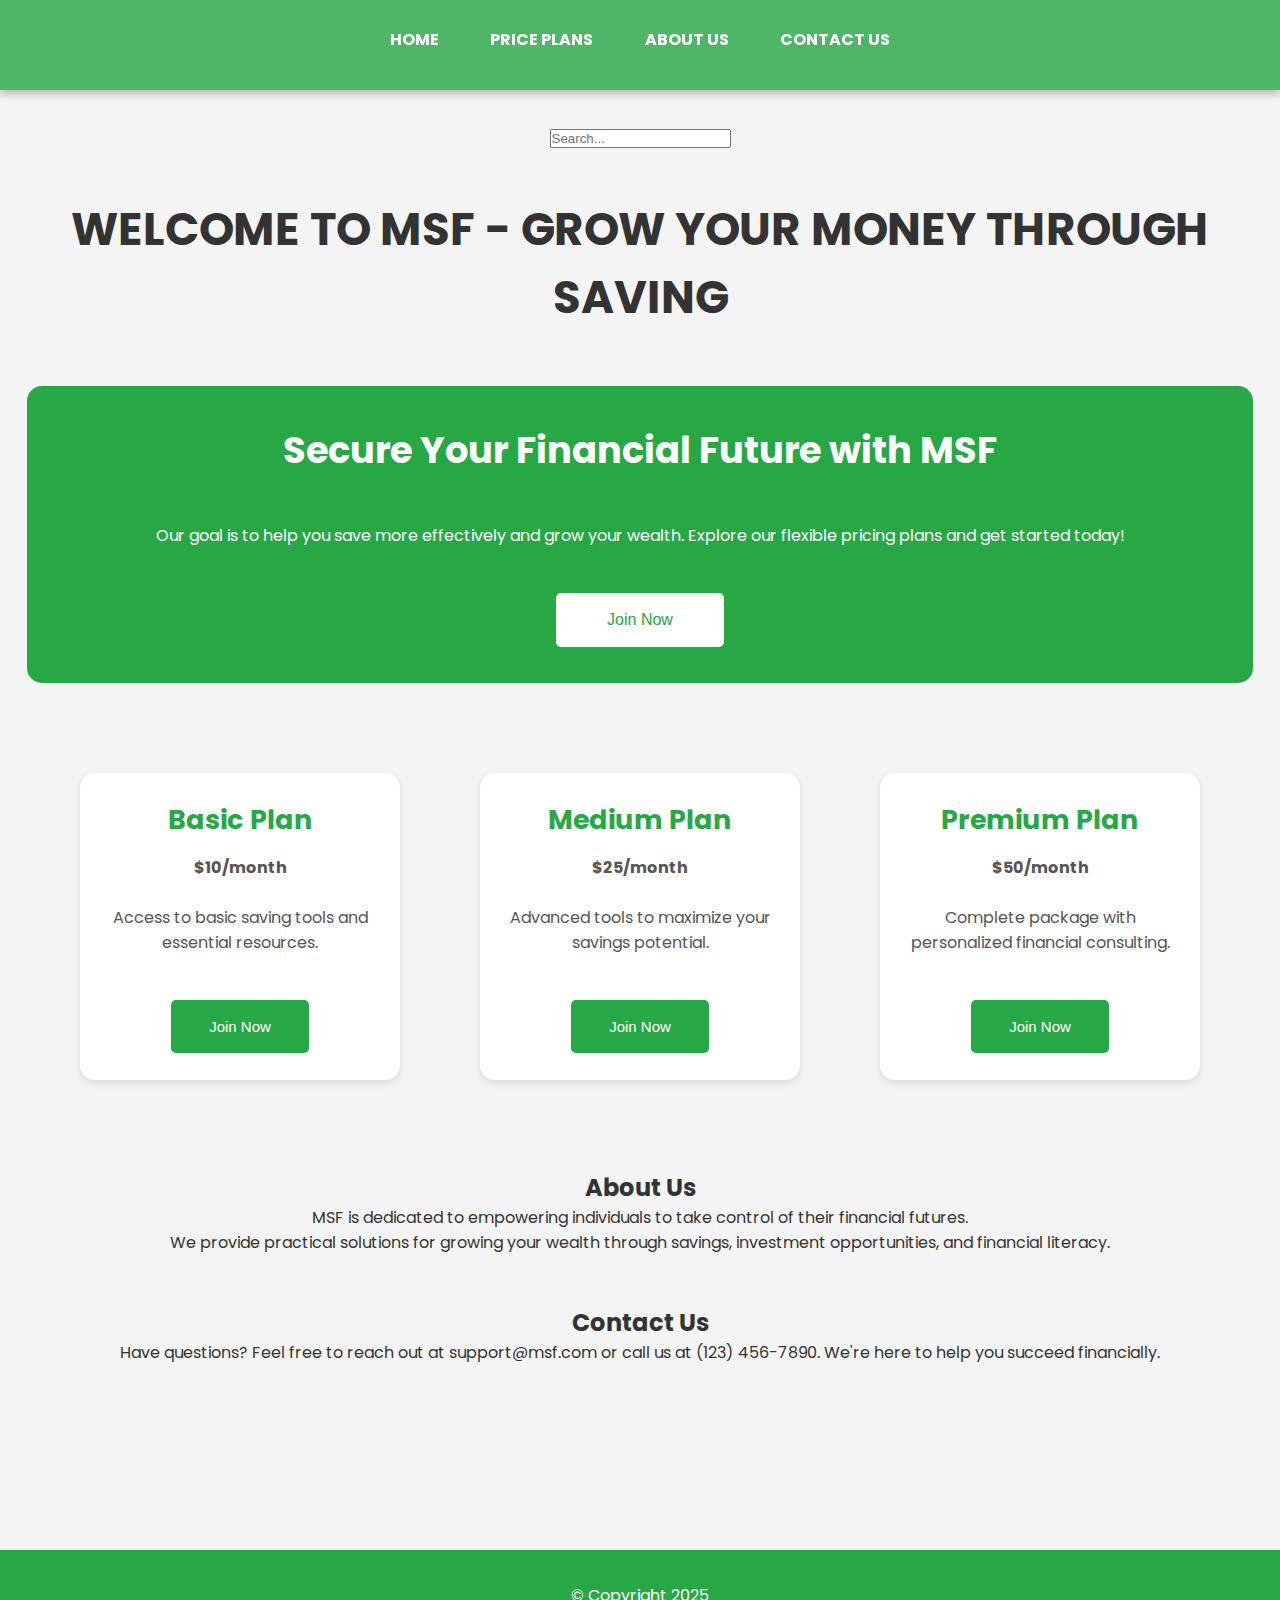
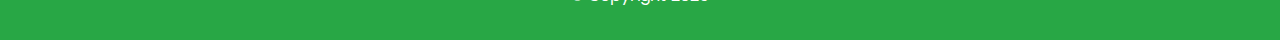
<file: index.html>
<!DOCTYPE html>
<html lang="en">
  <head>
    <meta charset="UTF-8" />
    <meta name="viewport" content="width=device-width, initial-scale=1.0" />
    <title>MSF - Grow Your Money</title>
    <!-- Google Font -->
    <link
      href="https://fonts.googleapis.com/css2?family=Poppins:wght@300;400;600&display=swap"
      rel="stylesheet"
    />

    <!--style-->
    <link rel="stylesheet" href="./styles/index.css" />
  </head>

  <body id="home">
    <!-- Header -->
    <header>
      <!-- Navbar -->
      <div class="navbar">
        <a href="#home">Home</a> <br />
        <a href="#plans">Price Plans</a> <br />
        <a href="#about">About Us</a><br />
        <a href="#contact">Contact Us</a>
      </div>
      <br />
    </header>

    <!-- Search Bar -->
    <div class="search-bar">
      <input type="search" placeholder="Search..." /> <br />
    </div>

    <!-- welcome-page -->
    <p class="welcome-page">Welcome to MSF - Grow Your Money Through Saving</p>

    <!-- Hero Section -->
    <section>
      <div class="hero">
        <h2>Secure Your Financial Future with MSF</h2>
        <p>
          Our goal is to help you save more effectively and grow your wealth.
          Explore our flexible pricing plans and get started today!
        </p>
        <button
          class="join-btn1"
          onclick="window.location.href='sign-up.html';"
        >
          Join Now
        </button>
      </div>
    </section>

    <!-- Price Plans Section -->
    <section id="plans" class="plans">
      <div class="plan">
        <h3>Basic Plan</h3>
        <p>
          <strong>$10/month</strong> <br /><br />Access to basic saving tools
          and essential resources.
        </p>
        <button class="join-btn" onclick="window.location.href='sign-up.html';">
          Join Now
        </button>
      </div>
      <div class="plan">
        <h3>Medium Plan</h3>
        <p>
          <strong>$25/month</strong> <br /><br />Advanced tools to maximize your
          savings potential.
        </p>
        <button class="join-btn" onclick="window.location.href='sign-up.html';">
          Join Now
        </button>
      </div>
      <div class="plan">
        <h3>Premium Plan</h3>
        <p>
          <strong>$50/month</strong> <br /><br />Complete package with
          personalized financial consulting.
        </p>
        <button class="join-btn" onclick="window.location.href='sign-up.html';">
          Join Now
        </button>
      </div>
    </section>

    <!-- About Section -->
    <section id="about">
      <h2>About Us</h2>
      <p>
        MSF is dedicated to empowering individuals to take control of their
        financial futures. <br />
        We provide practical solutions for growing your wealth through savings,
        investment opportunities, and financial literacy.
      </p>
    </section>

    <br /><br />

    <!-- Contact Section -->
    <section id="contact">
      <h2>Contact Us</h2>
      <p>
        Have questions? Feel free to reach out at support@msf.com or call us at
        (123) 456-7890. We're here to help you succeed financially.
      </p>
    </section>

    <br /><br />

    <!-- Footer -->
    <footer>&copy; Copyright 2025</footer>
  </body>
</html>
</file>
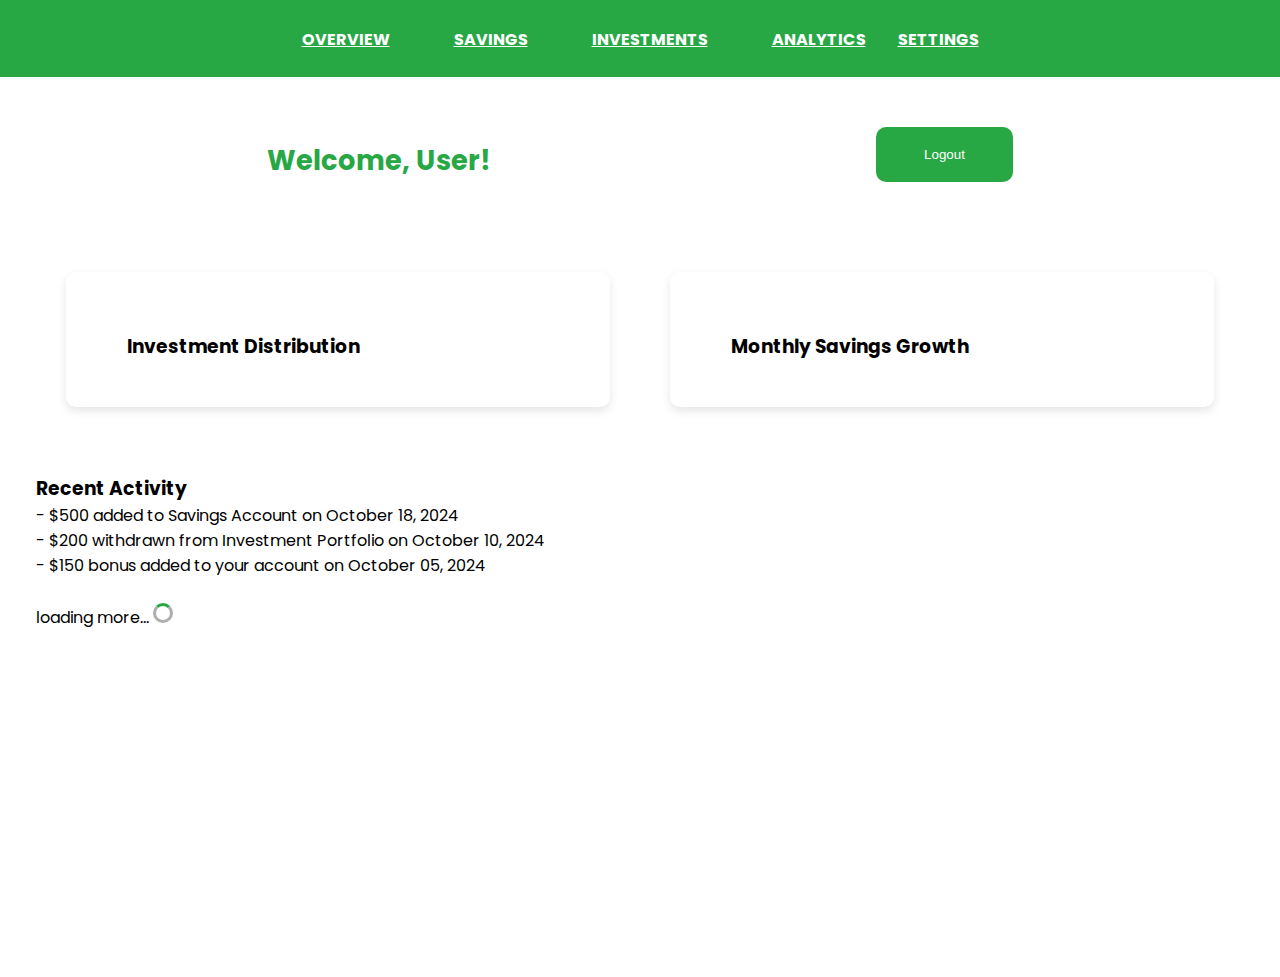
<file: dashboard.html>
<!DOCTYPE html>
<html lang="en">
  <head>
    <meta charset="UTF-8" />
    <meta name="viewport" content="width=device-width, initial-scale=1.0" />
    <title>MSF - Dashboard</title>
    <!-- Google Font -->
    <link
      href="https://fonts.googleapis.com/css2?family=Poppins:wght@300;400;600&display=swap"
      rel="stylesheet"
    />

    <!-- Style link -->
    <link rel="stylesheet" href="./styles/dashboard.css" />
  </head>
  <body>
    <!-- Dashboard Layout -->
    <div class="dashboard-container">
      <!-- navbar -->
      <div class="navbar">
        <a href="#">Overview</a> <br />
        <a href="#">savings</a> <br />
        <a href="#">Investments</a><br />
        <a href="#">Analytics</a>
        <a href="#">Settings</a>
      </div>
      <br />

      <!-- Main Content Area -->
      <main class="main-content">
        <!-- Toolbar with page title and logout button -->
        <div class="toolbar">
          <h1>Welcome, User!</h1>
          <button
            class="logout-btn"
            onclick="window.location.href='login.html';"
          >
            Logout
          </button>
        </div>

        <!-- Charts Section -->
        <div class="charts-container">
          <!-- Pie Chart -->
          <div class="chart-box">
            <h3>Investment Distribution</h3>
          </div>

          <!-- Bar Chart -->
          <div class="chart-box">
            <h3>Monthly Savings Growth</h3>
          </div>
        </div>

        <!-- Additional Features: Recent Activity Section -->
        <div class="recent-activity">
          <h3>Recent Activity</h3>
          <p>- $500 added to Savings Account on October 18, 2024</p>
          <p>- $200 withdrawn from Investment Portfolio on October 10, 2024</p>
          <p>- $150 bonus added to your account on October 05, 2024</p>
          <br />
          <p style="display: inline">loading more...</p>
          <div class="spinner"></div>
        </div>
      </main>
    </div>
  </body>
</html>
</file>
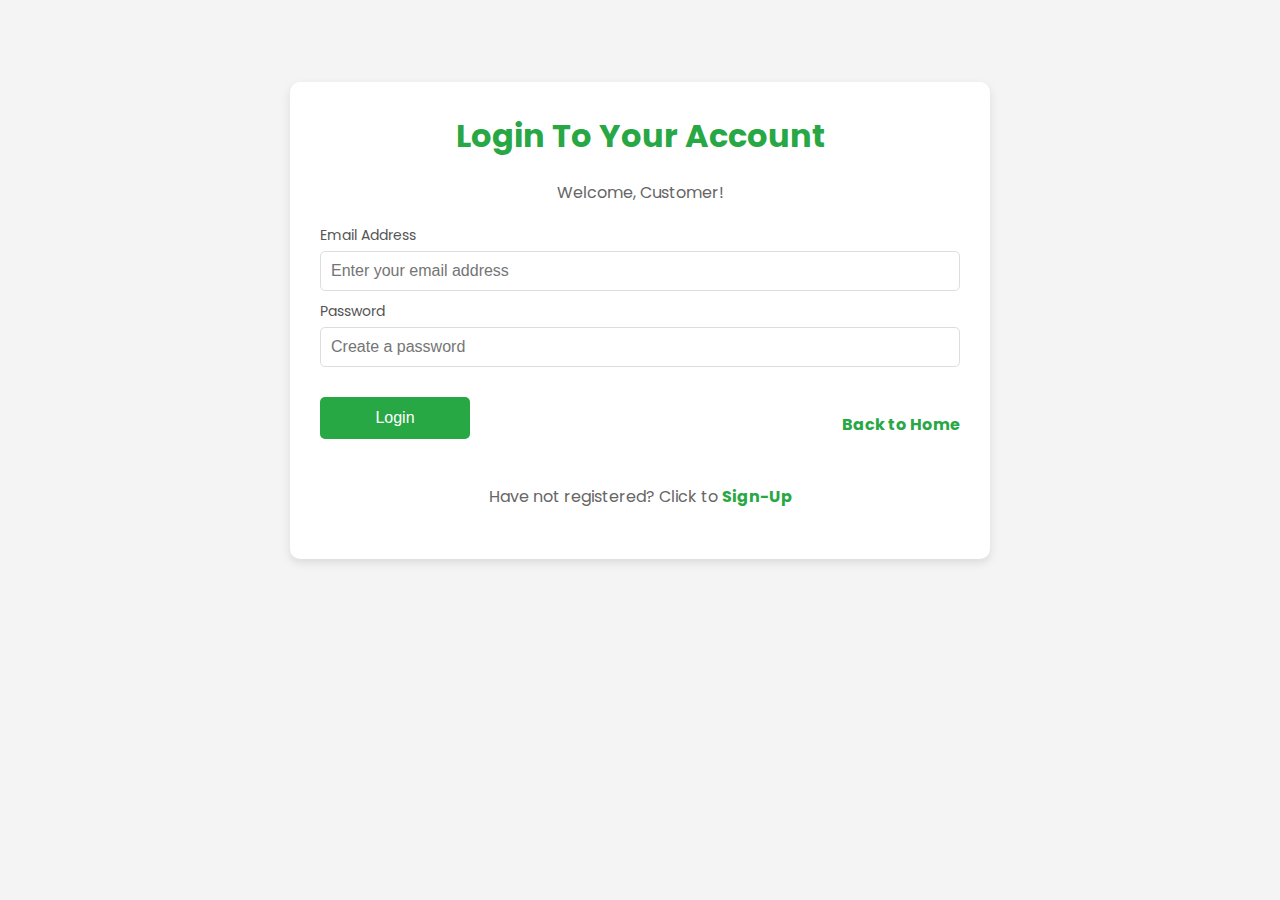
<file: login.html>
<!DOCTYPE html>
<html lang="en">
  <head>
    <meta charset="UTF-8" />
    <meta name="viewport" content="width=device-width, initial-scale=1.0" />
    <title>MSF - Login</title>
    <!-- Google Font -->
    <link
      href="https://fonts.googleapis.com/css2?family=Poppins:wght@300;400;600&display=swap"
      rel="stylesheet"
    />

    <!-- style -->
    <link rel="stylesheet" href="./styles/login.css" />
  </head>
  <body>
    <!-- Login Form -->
    <div class="login-container">
      <h1>Login To Your Account</h1>
      <p>Welcome, Customer!</p>
      <form id="loginForm">
        <div class="form-group">
          <!-- Email Address -->
          <label for="email">Email Address</label>
          <input
            type="email"
            id="email"
            name="email"
            placeholder="Enter your email address"
            required
          />
          <!-- Password -->
          <label for="password">Password</label>
          <input
            type="password"
            id="password"
            name="password"
            placeholder="Create a password"
            required
          />
        </div>
        <button type="submit" class="login-btn" id="loginButton">Login</button>
        <a href="index.html" class="back-btn">Back to Home</a>
        <p class="have-not-registered">
          Have not registered? Click to <a href="sign-up.html">Sign-Up</a>
        </p>
      </form>
    </div>

    <!-- JavaScript -->
    <script>
      // JavaScript Validation
      document
        .getElementById("loginForm")
        .addEventListener("submit", function (event) {
          event.preventDefault();
          const email = document.getElementById("email").value;
          const password = document.getElementById("password").value;
          // Simple validation
          if (email === "" || password === "") {
            alert("Please fill in all fields.");
          } else {
            alert("login successful!");
            // Redirect or handle the login logic
            window.location.href = "dashboard.html"; // Redirect to a dashboard
          }
        });
    </script>
  </body>
</html>
</file>
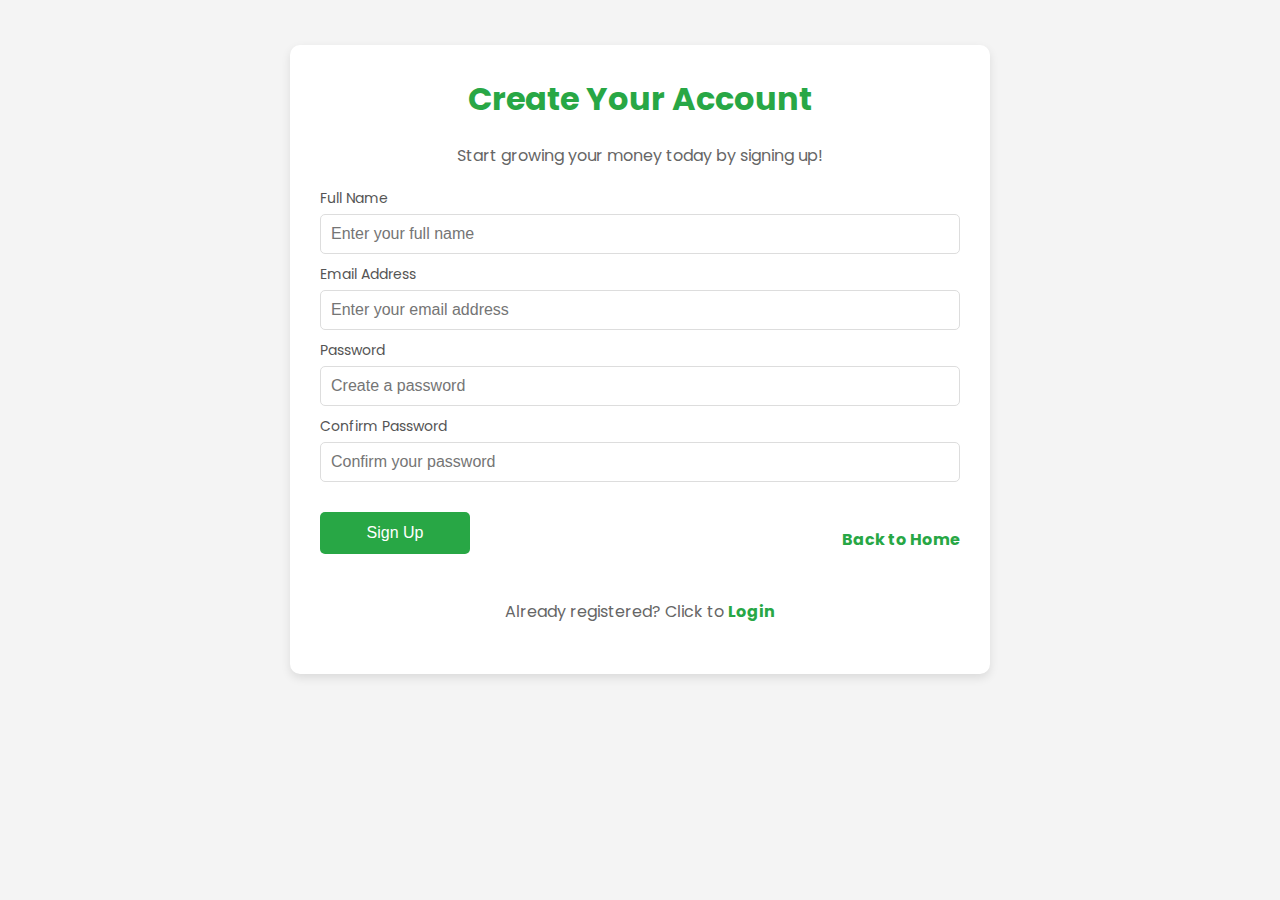
<file: sign-up.html>
<!DOCTYPE html>
<html lang="en">
  <head>
    <meta charset="UTF-8" />
    <meta name="viewport" content="width=device-width, initial-scale=1.0" />
    <title>MSF - Sign Up</title>
    <!-- Google Font -->
    <link
      href="https://fonts.googleapis.com/css2?family=Poppins:wght@300;400;600&display=swap"
      rel="stylesheet"
    />

    <!-- style -->
    <link rel="stylesheet" href="./styles/sign-up.css" />
  </head>
  <body>
    <!-- Sign Up Form -->
    <div class="signup-container">
      <h1>Create Your Account</h1>
      <p>Start growing your money today by signing up!</p>
      <form id="signupForm">
        <div class="form-group">
          <!-- Full Name -->
          <label for="fullname">Full Name</label>
          <input
            type="text"
            id="fullname"
            name="fullname"
            placeholder="Enter your full name"
            required
          />
          <!-- Email Address -->
          <label for="email">Email Address</label>
          <input
            type="email"
            id="email"
            name="email"
            placeholder="Enter your email address"
            required
          />
          <!-- Password -->
          <label for="password">Password</label>
          <input
            type="password"
            id="password"
            name="password"
            placeholder="Create a password"
            required
          />
          <!-- Confirm Passowrd -->
          <label for="confirmPassword">Confirm Password</label>
          <input
            type="password"
            id="confirmPassword"
            name="confirmPassword"
            placeholder="Confirm your password"
            required
          />
        </div>
        <button type="submit" class="signup-btn" id="signupButton">
          Sign Up
        </button>
        <a href="index.html" class="back-btn">Back to Home</a>
        <p class="already-registered">
          Already registered? Click to <a href="login.html">Login</a>
        </p>
      </form>
    </div>

    <!-- JavaScript -->
    <script>
      // JavaScript Validation
      document
        .getElementById("signupForm")
        .addEventListener("submit", function (event) {
          event.preventDefault();

          const fullname = document.getElementById("fullname").value;
          const email = document.getElementById("email").value;
          const password = document.getElementById("password").value;
          const confirmPassword =
            document.getElementById("confirmPassword").value;

          // Simple validation
          if (password !== confirmPassword) {
            alert("Passwords do not match!");
          } else if (
            fullname === "" ||
            email === "" ||
            password === "" ||
            confirmPassword === ""
          ) {
            alert("Please fill in all fields.");
          } else {
            alert("Sign up successful!");
            // Redirect or handle the signup logic
            window.location.href = "dashboard.html"; // Redirect bhomepage or to a dashboard
          }
        });
    </script>
  </body>
</html>
</file>
<file: styles/index.css>
/* General Styles */
:root {
    --overallColor: #28a745
}

* {
    margin: 0;
    padding: 0;
    box-sizing: border-box;
}

body {
    font-family: 'Poppins', sans-serif;
    background-color: #f4f4f4;
    color: #333;
}

a {
    text-decoration: none;
}

/* Header Section */
header {
    background: #28a745cf;
    color: white;
    text-align: center;
    position: fixed;
    height: 10vh;
    width: 100%;
    z-index: 10;
    box-shadow: 0 4px 8px rgba(0, 0, 0, 0.25);
}

/* Navbar */
.navbar {
    display: flex;
    flex-wrap: wrap;
    justify-content: center;
    padding-top: 3vh;
    gap: 2vw;
}

.navbar a {
    text-transform: uppercase;
    font-weight: bold;
    font-size: 100%;
    color: white;
    transition-property: outline-offset;
    transition-duration: 0.1s;
    transition-timing-function: linear;
}

.navbar>a:hover {
    outline: 2px solid white;
    outline-offset: 0.7vh;
}

/* Search Bar */
.search-bar {
    padding-top: 14vh;
    display: flex;
    flex-wrap: wrap;
    justify-content: center;
    align-items: center;
}

/* Welcome Page */
.welcome-page {
    font-size: 5vh;
    font-weight: bold;
    text-transform: uppercase;
    text-align: center;
    margin-top: 5vh;
    padding-bottom: 3vh;
}

/* Hero Section */
.hero {
    background: var(--overallColor);
    color: white;
    margin: 3vh;
    margin-bottom: -5vh;
    padding: 4vh;
    border-radius: 15px;
    text-align: center;
    animation-name: hero;
    animation-iteration-count: 1;
    animation-duration: 1.5s;
}

@keyframes hero {
    0% {
        transform: translateX(-1000px);
    }

    100% {
        transform: translateX(0);
    }
}

.hero h2 {
    font-size: 230%;
    padding-bottom: 5vh;
}

.hero p {
    font-size: 100%;
    padding-bottom: 5vh;
}

.hero button {
    background-color: white;
    color: var(--overallColor);
    padding: 2vh 4vw;
    border: none;
    border-radius: 5px;
    cursor: pointer;
    font-size: 16px;
    transition: background-color 0.3s ease;
}

.join-btn1 {
    background-color: #28a745;
    color: white;
    padding: 2vh 3vw;
    border: none;
    border-radius: 5px;
    font-size: 15px;
    cursor: pointer;
    transition: background-color 0.3s linear;
}

.join-btn1:hover {
    text-decoration: underline;
    font-weight: bold;
}

/* Price Plans Section */
.plans {
    display: flex;
    justify-content: space-evenly;
    flex-wrap: wrap;
    padding-top: 15vh;
}


.plan {
    background-color: white;
    display: flex;
    flex-wrap: wrap;
    justify-content: center;
    border-radius: 15px;
    padding: 3vh;
    width: 25vw;
    box-shadow: 0 4px 10px rgba(0, 0, 0, 0.1);
    text-align: center;
    transition-property: transform;
    transition-duration: 0.2s;
    transition-timing-function: linear;
}

.plan:hover {
    transform: scale(1.05);
}

.plan h3 {
    font-size: 3vh;
    justify-content: center;
    display: flex;
    flex-wrap: wrap;
    color: #28a745;
    margin-bottom: 15px;
}

.plan p {
    color: #555;
    margin-bottom: 5vh;
}

.join-btn {
    background-color: #28a745;
    color: white;
    padding: 2vh 3vw;
    border: none;
    border-radius: 5px;
    font-size: 15px;
    cursor: pointer;
    transition: background-color 0.3s linear;
}

.join-btn:hover {
    text-decoration: underline;
    font-weight: bold;
}

/* About */
#about {
    text-align: center;
    padding-top: 10vh;
}

/* Contact */
#contact {
    margin-top: -10vh;
    text-align: center;
    padding-top: 10vh;
}

/* Footer Section */
footer {
    margin-top: 15vh;
    display: flex;
    justify-content: center;
    align-items: center;
    background: #28a745;
    height: 10vh;
    width: 100%;
    color: white;
}
</file>
<file: styles/dashboard.css>
/* Global Styles */

:root {
 --overallColor: #28a745
}

* {
 margin: 0;
 padding: 0;
 box-sizing: border-box;
}

body {
 font-family: "Poppins", sans-serif;
 background-color: var(--overallColor);
}

.navbar {
 background: var(--overallColor);
 display: flex;
 flex-wrap: wrap;
 justify-content: center;
 padding-top: 3vh;
 gap: 2.5vw;
}

.navbar a {
 text-transform: uppercase;
 font-weight: bold;
 font-size: 100%;
 color: white;
 transition-property: outline-offset;
 transition-duration: 0.1s;
 transition-timing-function: linear;
}

.navbar>a:hover {
 outline: 2px solid white;
 outline-offset: 3px;
}

/* Main Content Area */
.main-content {
 padding: 4vh;
 background-color: #fff;
 height: 100vh;
}

.toolbar {
 padding-top: 3vh;
 display: flex;
 justify-content: center;
 gap: 30vw;
 margin-bottom: 10vh;
}

.toolbar h1 {
 font-size: 170%;
 color: #28a745;
}

.logout-btn {
 background-color: var(--overallColor);
 color: white;
 padding: 1px 4%;
 margin-top: -1.5vh;
 border: none;
 border-radius: 10px;
 cursor: pointer;
 display: flex;
 flex-wrap: wrap;
 align-items: center;
 justify-content: center;
}

.toolbar .logout-btn:hover {
color: lightgreen;
}

/* Charts Section */
.charts-container {
 display: flex;
 justify-content: space-around;
 flex-wrap: wrap;
 margin-bottom: 3vh;
}

.chart-box {
 width: 45%;
 max-width: 100%;
 background-color: white;
 height: 15vh;
 box-shadow: 0 4px 10px rgba(0, 0, 0, 0.1);
 border-radius: 10px;
 margin-bottom: 40px;
 padding: 5%;
 display: flex;
 flex-wrap: wrap;
 font-size: 100%;
}

/* Recent Activity Loading Section */
.spinner {
 display: inline-block;
 width: 20px;
 height: 20px;
 border: 3px solid rgb(175, 173, 173);
 border-top-color: var(--overallColor);
 border-radius: 50%;
 animation-name: spin;
 animation-duration: 0.7s;
 animation-iteration-count: infinite;
}

@keyframes spin{
 0% {
  transform: rotate(0deg);
 }

 100% {
  transform: rotate(360deg);
 }
}
</file>
<file: styles/login.css>
/* General Styles */
:root {
 --overallColor: #28a745
}

* {
 margin: 0;
 padding: 0;
 box-sizing: border-box;
}

body {
 font-family: 'Poppins', sans-serif;
 background-color: #f4f4f4;
 display: flex;
 flex-wrap: wrap;
 justify-content: center;
 align-items: center;
 margin-top: 8vh;
}

/* Login Container */
.login-container {
 background-color: white;
 border-radius: 10px;
 box-shadow: 0 4px 10px rgba(0, 0, 0, 0.1);
 width: 80vw;
 max-width: 700px;
 padding: 30px;
 margin-top: 10px;
 text-align: center;
}

h1 {
 color: #28a745;
 margin-bottom: 20px;
}

p {
 color: #666;
 margin-bottom: 20px;
}

.form-group {
 margin-bottom: 20px;
 text-align: left;
}

label {
 font-size: 14px;
 color: #555;
 display: block;
 margin-bottom: 5px;
}

input[type="email"],
input[type="password"] {
 width: 100%;
 padding: 10px;
 border-radius: 5px;
 border: 1px solid #ddd;
 font-size: 16px;
 margin-bottom: 10px;
}

.login-btn {
 float: left;
 width: 30%;
 max-width: 150px;
 background-color: #28a745;
 color: white;
 padding: 12px;
 border: none;
 border-radius: 5px;
 font-size: 16px;
 cursor: pointer;
 transition: background-color 0.3s ease;
}

.login-btn:hover {
 background-color: #218838;
}

.back-btn {
 margin-top: 15px;
 float: right;
 text-decoration: none;
 color: #28a745;
 font-weight: bold;
}

.back-btn:hover {
 text-decoration: underline;
}

.have-not-registered {
 padding-top: 5vh;
 clear: left;
}

.have-not-registered a {
 text-decoration: none;
 color: #28a745;
 font-weight: bold;
}

.have-not-registered a:hover {
 text-decoration: underline;
}
</file>
<file: styles/sign-up.css>
/* General Styles */
:root {
 --overallColor: #28a745
}

* {
 margin: 0;
 padding: 0;
 box-sizing: border-box;
}

body {
 font-family: 'Poppins', sans-serif;
 background-color: #f4f4f4;
 display: flex;
 flex-wrap: wrap;
 justify-content: center;
 align-items: center;
 margin-top: 8vh;
}

/* Sign Up Container */
.signup-container {
 background-color: white;
 border-radius: 10px;
 box-shadow: 0 4px 10px rgba(0, 0, 0, 0.1);
 width: 80vw;
 max-width: 700px;
 padding: 30px;
 margin-top: -3vh;
 text-align: center;
}

h1 {
 color: #28a745;
 margin-bottom: 20px;
}

p {
 color: #666;
 margin-bottom: 20px;
}

.form-group {
 margin-bottom: 20px;
 text-align: left;
}

label {
 font-size: 14px;
 color: #555;
 display: block;
 margin-bottom: 5px;
}

input[type="text"],
input[type="email"],
input[type="password"] {
 width: 100%;
 padding: 10px;
 border-radius: 5px;
 border: 1px solid #ddd;
 font-size: 16px;
 margin-bottom: 10px;
}

.signup-btn {
 float: left;
 width: 30%;
 max-width: 150px;
 background-color: #28a745;
 color: white;
 padding: 12px;
 border: none;
 border-radius: 5px;
 font-size: 16px;
 cursor: pointer;
 transition: background-color 0.3s ease;
}

.signup-btn:hover {
 background-color: #218838;
}

.back-btn {
 margin-top: 15px;
 float: right;
 text-decoration: none;
 color: #28a745;
 font-weight: bold;
}


.back-btn:hover {
 text-decoration: underline;
}

.already-registered{
 padding-top: 5vh;
 clear: left;
}

.already-registered a{
 text-decoration: none;
  color: #28a745;
  font-weight: bold;
}

.already-registered a:hover {
 text-decoration: underline;
}
</file>
